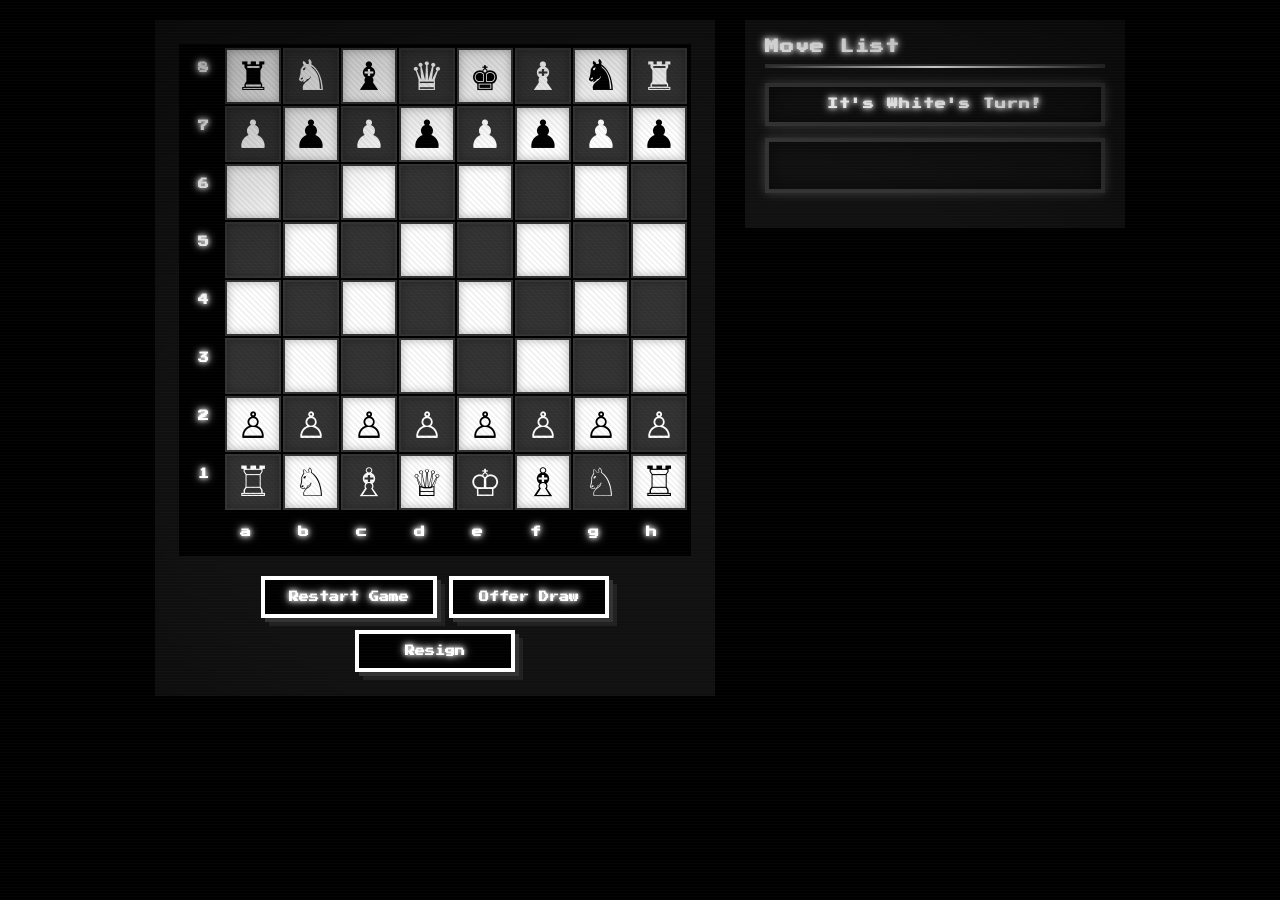
<file: source code/index.html>
<!DOCTYPE html>
<html lang="en" >
<head>
  <meta charset="UTF-8">
  <title>Srimaan's Chess Game engine</title>
  <link rel="stylesheet" href="./style.css">

</head>
<body>
<div id="game-container">
  <div id="board-container">
    <div id="game">
      <div id="board-wrapper">
        <!-- Rank 8 -->
        <div class="cellprefix rank-8">8</div>
        <div class="gamecell" id="1_8"></div>
        <div class="gamecell grey" id="2_8"></div>
        <div class="gamecell" id="3_8"></div>
        <div class="gamecell grey" id="4_8"></div>
        <div class="gamecell" id="5_8"></div>
        <div class="gamecell grey" id="6_8"></div>
        <div class="gamecell" id="7_8"></div>
        <div class="gamecell grey" id="8_8"></div>
        
        <!-- Rank 7 -->
        <div class="cellprefix rank-7">7</div>
        <div class="gamecell grey" id="1_7"></div>
        <div class="gamecell" id="2_7"></div>
        <div class="gamecell grey" id="3_7"></div>
        <div class="gamecell" id="4_7"></div>
        <div class="gamecell grey" id="5_7"></div>
        <div class="gamecell" id="6_7"></div>
        <div class="gamecell grey" id="7_7"></div>
        <div class="gamecell" id="8_7"></div>
        
        <!-- Rank 6 -->
        <div class="cellprefix rank-6">6</div>
        <div class="gamecell" id="1_6"></div>
        <div class="gamecell grey" id="2_6"></div>
        <div class="gamecell" id="3_6"></div>
        <div class="gamecell grey" id="4_6"></div>
        <div class="gamecell" id="5_6"></div>
        <div class="gamecell grey" id="6_6"></div>
        <div class="gamecell" id="7_6"></div>
        <div class="gamecell grey" id="8_6"></div>
        
        <!-- Rank 5 -->
        <div class="cellprefix rank-5">5</div>
        <div class="gamecell grey" id="1_5"></div>
        <div class="gamecell" id="2_5"></div>
        <div class="gamecell grey" id="3_5"></div>
        <div class="gamecell" id="4_5"></div>
        <div class="gamecell grey" id="5_5"></div>
        <div class="gamecell" id="6_5"></div>
        <div class="gamecell grey" id="7_5"></div>
        <div class="gamecell" id="8_5"></div>
        
        <!-- Rank 4 -->
        <div class="cellprefix rank-4">4</div>
        <div class="gamecell" id="1_4"></div>
        <div class="gamecell grey" id="2_4"></div>
        <div class="gamecell" id="3_4"></div>
        <div class="gamecell grey" id="4_4"></div>
        <div class="gamecell" id="5_4"></div>
        <div class="gamecell grey" id="6_4"></div>
        <div class="gamecell" id="7_4"></div>
        <div class="gamecell grey" id="8_4"></div>
        
        <!-- Rank 3 -->
        <div class="cellprefix rank-3">3</div>
        <div class="gamecell grey" id="1_3"></div>
        <div class="gamecell" id="2_3"></div>
        <div class="gamecell grey" id="3_3"></div>
        <div class="gamecell" id="4_3"></div>
        <div class="gamecell grey" id="5_3"></div>
        <div class="gamecell" id="6_3"></div>
        <div class="gamecell grey" id="7_3"></div>
        <div class="gamecell" id="8_3"></div>
        
        <!-- Rank 2 -->
        <div class="cellprefix rank-2">2</div>
        <div class="gamecell" id="1_2"></div>
        <div class="gamecell grey" id="2_2"></div>
        <div class="gamecell" id="3_2"></div>
        <div class="gamecell grey" id="4_2"></div>
        <div class="gamecell" id="5_2"></div>
        <div class="gamecell grey" id="6_2"></div>
        <div class="gamecell" id="7_2"></div>
        <div class="gamecell grey" id="8_2"></div>
        
        <!-- Rank 1 -->
        <div class="cellprefix rank-1">1</div>
        <div class="gamecell grey" id="1_1"></div>
        <div class="gamecell" id="2_1"></div>
        <div class="gamecell grey" id="3_1"></div>
        <div class="gamecell" id="4_1"></div>
        <div class="gamecell grey" id="5_1"></div>
        <div class="gamecell" id="6_1"></div>
        <div class="gamecell grey" id="7_1"></div>
        <div class="gamecell" id="8_1"></div>
        
        <!-- File labels (a-h) at the bottom -->
        <div class="cellprefix file-empty"></div>
        <div class="cellprefix file-a">a</div>
        <div class="cellprefix file-b">b</div>
        <div class="cellprefix file-c">c</div>
        <div class="cellprefix file-d">d</div>
        <div class="cellprefix file-e">e</div>
        <div class="cellprefix file-f">f</div>
        <div class="cellprefix file-g">g</div>
        <div class="cellprefix file-h">h</div>
      </div>
      <div id="game-controls">
        <button id='restart-btn' onclick="main.methods.restart()">Restart Game</button>
        <button id='draw-btn' onclick="main.methods.offerDraw()">Offer Draw</button>
        <button id='resign-btn' onclick="main.methods.resign()">Resign</button>
      </div>
    </div>
  </div>
  <div id="move-list-container">
    <div id="move-list-header">
      <h3>Move List</h3>
    </div>
    <div id="turn-display">It's White's Turn!</div>
    <div id="status-display"></div>
    <div id="move-list"></div>
  </div>
</div>
  <script src='https://cdnjs.cloudflare.com/ajax/libs/jquery/3.2.1/jquery.min.js'></script>
  <script  src="./script.js"></script>

</body>
</html>
</file>
<file: source code/style.css>
@import url('https://fonts.googleapis.com/css2?family=Press+Start+2P&family=VT323&display=swap');

html,
body {
  width: 100%;
  height: 100%;
  padding: 0;
  margin: 0;
  font-family: 'VT323', monospace;
  background: #000;
  min-height: 100vh;
  overflow-x: hidden;
}

* {
  box-sizing: border-box;
  image-rendering: pixelated;
  image-rendering: crisp-edges;
}

body::before {
  content: "";
  position: fixed;
  top: 0;
  left: 0;
  width: 100%;
  height: 100%;
  background: repeating-linear-gradient(
    0deg,
    rgba(255, 255, 255, 0.03) 0px,
    rgba(255, 255, 255, 0.03) 1px,
    transparent 1px,
    transparent 3px
  );
  pointer-events: none;
  z-index: 9999;
  opacity: 0.5;
}

body::after {
  content: "";
  position: fixed;
  top: 0;
  left: 0;
  width: 100%;
  height: 100%;
  background: radial-gradient(ellipse at center, transparent 50%, rgba(0, 0, 0, 0.6) 100%);
  pointer-events: none;
  z-index: 9998;
}

#game-container {
  display: flex;
  justify-content: center;
  align-items: flex-start;
  padding: 20px;
  gap: 30px;
  min-height: 100vh;
  position: relative;
  z-index: 1;
}

#board-container {
  flex: 0 0 auto;
  position: relative;
}

#game {
  width: 100%;
  max-width: 560px;
  margin: 0 auto;
  background: #111;
  padding: 24px;
  position: relative;
}

#board-wrapper {
  display: grid;
  grid-template-columns: 40px repeat(8, 1fr);
  grid-template-rows: repeat(8, 1fr) 40px;
  gap: 2px;
  width: 100%;
  aspect-ratio: 1;
  max-width: 512px;
  margin: 0 auto;
  background: #000;
  padding: 4px;
}

.cellprefix {
  display: flex;
  align-items: center;
  justify-content: center;
  font-family: 'Press Start 2P', cursive;
  font-weight: bold;
  color: #fff;
  font-size: 11px;
  height: 40px;
  width: 40px;
  text-shadow: 0 0 5px #fff, 0 0 10px #fff;
}

.rank-8 { grid-row: 1; grid-column: 1; }
.rank-7 { grid-row: 2; grid-column: 1; }
.rank-6 { grid-row: 3; grid-column: 1; }
.rank-5 { grid-row: 4; grid-column: 1; }
.rank-4 { grid-row: 5; grid-column: 1; }
.rank-3 { grid-row: 6; grid-column: 1; }
.rank-2 { grid-row: 7; grid-column: 1; }
.rank-1 { grid-row: 8; grid-column: 1; }

.file-a { grid-row: 9; grid-column: 2; }
.file-b { grid-row: 9; grid-column: 3; }
.file-c { grid-row: 9; grid-column: 4; }
.file-d { grid-row: 9; grid-column: 5; }
.file-e { grid-row: 9; grid-column: 6; }
.file-f { grid-row: 9; grid-column: 7; }
.file-g { grid-row: 9; grid-column: 8; }
.file-h { grid-row: 9; grid-column: 9; }
.file-empty { grid-row: 9; grid-column: 1; }

.gamecell {
  border: 2px solid #333;
  font-family: 'VT323', monospace;
  font-size: 48px;
  cursor: pointer;
  display: flex;
  align-items: center;
  justify-content: center;
  transition: all 0.1s ease;
  background: #fff;
  color: #000;
  aspect-ratio: 1;
  min-width: 0;
  min-height: 0;
  position: relative;
  box-shadow: inset 0 0 10px rgba(0, 0, 0, 0.3);
}

.gamecell::before {
  content: "";
  position: absolute;
  top: 0;
  left: 0;
  right: 0;
  bottom: 0;
  background: repeating-linear-gradient(
    45deg,
    transparent,
    transparent 2px,
    rgba(0, 0, 0, 0.05) 2px,
    rgba(0, 0, 0, 0.05) 4px
  );
  pointer-events: none;
}

.gamecell:hover {
  background: #ddd;
  z-index: 2;
  transform: scale(1.02);
  box-shadow: 
    0 0 15px rgba(255, 255, 255, 0.4),
    inset 0 0 10px rgba(0, 0, 0, 0.3);
  border-color: #fff;
}

.gamecell.grey {
  background: #333 !important;
  color: #fff;
}

.gamecell.grey:hover {
  background: #555 !important;
}

.gamecell.green {
  background: #555 !important;
  box-shadow: 
    inset 0 0 20px rgba(255, 255, 255, 0.3),
    0 0 15px rgba(255, 255, 255, 0.5) !important;
  transform: scale(1.02);
  border-color: #fff;
  animation: pulseWhite 1s ease-in-out infinite;
}

@keyframes pulseWhite {
  0%, 100% { box-shadow: inset 0 0 20px rgba(255, 255, 255, 0.3), 0 0 15px rgba(255, 255, 255, 0.5); }
  50% { box-shadow: inset 0 0 30px rgba(255, 255, 255, 0.5), 0 0 25px rgba(255, 255, 255, 0.8); }
}

#game-controls {
  margin-top: 20px;
  text-align: center;
  display: flex;
  justify-content: center;
  gap: 12px;
  flex-wrap: wrap;
}

#game-controls button {
  font-family: 'Press Start 2P', cursive;
  padding: 12px 24px;
  font-size: 10px;
  font-weight: bold;
  border: 4px solid #fff;
  border-radius: 0;
  cursor: pointer;
  transition: all 0.1s ease;
  box-shadow: 
    4px 4px 0 #333,
    8px 8px 0 rgba(51, 51, 51, 0.5);
  min-width: 160px;
  background: #000;
  color: #fff;
  text-shadow: 0 0 5px #fff, 0 0 10px #fff;
  position: relative;
  overflow: hidden;
}

#game-controls button::before {
  content: "";
  position: absolute;
  top: 0;
  left: -100%;
  width: 100%;
  height: 100%;
  background: linear-gradient(90deg, transparent, rgba(255, 255, 255, 0.2), transparent);
  transition: left 0.3s ease;
}

#game-controls button:hover {
  background: #222;
  color: #fff;
  transform: translate(-2px, -2px);
  box-shadow: 
    6px 6px 0 #333,
    12px 12px 0 rgba(51, 51, 51, 0.5);
  text-shadow: 0 0 10px #fff, 0 0 20px #fff;
}

#game-controls button:hover::before {
  left: 100%;
}

#game-controls button:active {
  transform: translate(2px, 2px);
  box-shadow: 
    2px 2px 0 #333,
    4px 4px 0 rgba(51, 51, 51, 0.5);
}

#restart-btn {
  border-color: #fff;
  color: #fff;
}

#restart-btn:hover {
  background: #222;
  border-color: #fff;
  box-shadow: 
    6px 6px 0 #333,
    12px 12px 0 rgba(51, 51, 51, 0.5);
}

#draw-btn {
  border-color: #fff;
  color: #fff;
  text-shadow: 0 0 5px #fff, 0 0 10px #fff;
}

#draw-btn:hover {
  background: #222;
  border-color: #fff;
  box-shadow: 
    6px 6px 0 #333,
    12px 12px 0 rgba(51, 51, 51, 0.5);
  text-shadow: 0 0 10px #fff, 0 0 20px #fff;
}

#resign-btn {
  border-color: #fff;
  color: #fff;
  text-shadow: 0 0 5px #fff, 0 0 10px #fff;
}

#resign-btn:hover {
  background: #222;
  border-color: #fff;
  box-shadow: 
    6px 6px 0 #333,
    12px 12px 0 rgba(51, 51, 51, 0.5);
  text-shadow: 0 0 10px #fff, 0 0 20px #fff;
}

#move-list-container {
  flex: 1;
  max-width: 380px;
  background: #111;
  padding: 20px;
  height: fit-content;
  max-height: 600px;
  overflow-y: auto;
  position: relative;
}

#move-list-header {
  display: flex;
  justify-content: space-between;
  align-items: center;
  margin-bottom: 15px;
  padding-bottom: 10px;
  border-bottom: 4px solid #333;
  position: relative;
}

#move-list-header::after {
  content: "";
  position: absolute;
  bottom: -4px;
  left: 0;
  right: 0;
  height: 2px;
  background: linear-gradient(90deg, transparent, #fff, transparent);
}

#move-list-header h3 {
  margin: 0;
  color: #fff;
  font-family: 'Press Start 2P', cursive;
  font-size: 14px;
  text-shadow: 0 0 5px #fff, 0 0 10px #fff;
  letter-spacing: 1px;
}

#clear-moves {
  font-family: 'Press Start 2P', cursive;
  padding: 6px 12px;
  font-size: 8px;
  font-weight: bold;
  border: 3px solid #fff;
  border-radius: 0;
  cursor: pointer;
  background: #111;
  color: #fff;
  text-shadow: 0 0 5px #fff;
  transition: all 0.1s ease;
  box-shadow: 3px 3px 0 #333;
}

#clear-moves:hover {
  background: #333;
  transform: translate(-1px, -1px);
  box-shadow: 4px 4px 0 #333;
  text-shadow: 0 0 10px #fff, 0 0 20px #fff;
}

#turn-display {
  max-width: 100%;
  max-height: 50px;
  width: 100%;
  height: 100%;
  position: relative;
  border: 4px solid #333;
  border-radius: 0;
  text-align: center;
  padding: 12px 0;
  background: #111;
  color: #fff;
  font-family: 'Press Start 2P', cursive;
  font-weight: bold;
  font-size: 11px;
  transition: all 0.1s ease;
  box-shadow: 
    inset 0 0 20px rgba(0, 0, 0, 0.5),
    0 0 10px rgba(255, 255, 255, 0.2);
  margin-bottom: 12px;
  text-shadow: 0 0 5px #fff, 0 0 10px #fff;
  letter-spacing: 1px;
}

#turn-display.turnhighlight {
  background: #222 !important;
  border-color: #fff !important;
  color: #fff !important;
  box-shadow: 
    inset 0 0 30px rgba(255, 255, 255, 0.2),
    0 0 20px rgba(255, 255, 255, 0.5);
  animation: turnPulse 0.5s ease-in-out infinite;
}

@keyframes turnPulse {
  0%, 100% { text-shadow: 0 0 5px #fff, 0 0 10px #fff; }
  50% { text-shadow: 0 0 15px #fff, 0 0 30px #fff, 0 0 45px #fff; }
}

#status-display {
  max-width: 100%;
  max-height: 50px;
  width: 100%;
  height: 100%;
  position: relative;
  border: 4px solid #333;
  border-radius: 0;
  text-align: center;
  padding: 12px 0;
  background: #111;
  color: #fff;
  font-family: 'Press Start 2P', cursive;
  font-weight: bold;
  font-size: 11px;
  transition: all 0.1s ease;
  box-shadow: 
    inset 0 0 20px rgba(0, 0, 0, 0.5),
    0 0 10px rgba(255, 255, 255, 0.2);
  margin-bottom: 15px;
  min-height: 55px;
  text-shadow: 0 0 5px #fff, 0 0 10px #fff;
  letter-spacing: 1px;
}

#status-display.check {
  background: #222;
  border-color: #fff;
  color: #fff;
  box-shadow: 
    inset 0 0 30px rgba(255, 255, 255, 0.2),
    0 0 20px rgba(255, 255, 255, 0.5);
  animation: checkPulse 0.5s ease-in-out infinite;
}

@keyframes checkPulse {
  0%, 100% { text-shadow: 0 0 5px #fff, 0 0 10px #fff; }
  50% { text-shadow: 0 0 15px #fff, 0 0 30px #fff, 0 0 45px #fff; }
}

#status-display.checkmate {
  background: #222;
  border-color: #fff;
  color: #fff;
  box-shadow: 
    inset 0 0 30px rgba(255, 255, 255, 0.2),
    0 0 20px rgba(255, 255, 255, 0.5);
  animation: checkmatePulse 0.3s ease-in-out infinite;
}

@keyframes checkmatePulse {
  0%, 100% { text-shadow: 0 0 5px #fff, 0 0 10px #fff; transform: scale(1); }
  50% { text-shadow: 0 0 15px #fff, 0 0 30px #fff, 0 0 45px #fff; transform: scale(1.02); }
}

#status-display.stalemate {
  background: #222;
  border-color: #fff;
  color: #fff;
  box-shadow: 
    inset 0 0 30px rgba(255, 255, 255, 0.2),
    0 0 20px rgba(255, 255, 255, 0.5);
  text-shadow: 0 0 5px #fff, 0 0 10px #fff;
}

#status-display.draw {
  background: #222;
  border-color: #fff;
  color: #fff;
  box-shadow: 
    inset 0 0 30px rgba(255, 255, 255, 0.2),
    0 0 20px rgba(255, 255, 255, 0.5);
  text-shadow: 0 0 5px #fff, 0 0 10px #fff;
}

#move-list {
  font-family: 'VT323', monospace;
  font-size: 18px;
  line-height: 1.8;
  color: #fff;
  text-shadow: 0 0 3px #fff;
}

.move-entry {
  display: flex;
  justify-content: space-between;
  padding: 6px 10px;
  border-radius: 0;
  transition: background 0.1s ease;
  border-bottom: 1px dashed #333;
}

.move-entry:hover {
  background: #222;
  box-shadow: inset 0 0 20px rgba(255, 255, 255, 0.1);
}

.move-number {
  font-family: 'Press Start 2P', cursive;
  font-weight: bold;
  color: #fff;
  min-width: 45px;
  text-shadow: 0 0 5px #fff;
}

.move-white {
  color: #fff;
  text-shadow: 0 0 3px #fff;
}

.move-black {
  color: #ccc;
  text-shadow: 0 0 3px #ccc;
}

.move-capture {
  color: #fff;
  font-weight: bold;
  text-shadow: 0 0 5px #fff, 0 0 10px #fff;
}

.move-check {
  color: #fff;
  font-weight: bold;
  text-shadow: 0 0 5px #fff, 0 0 10px #fff;
}

.move-checkmate {
  color: #fff;
  font-weight: bold;
  text-shadow: 0 0 5px #fff, 0 0 10px #fff;
}

#move-list-container::-webkit-scrollbar {
  width: 12px;
}

#move-list-container::-webkit-scrollbar-track {
  background: #111;
  border: 2px solid #333;
}

#move-list-container::-webkit-scrollbar-thumb {
  background: #fff;
  border: 2px solid #111;
  box-shadow: inset 0 0 10px rgba(255, 255, 255, 0.5);
}

#move-list-container::-webkit-scrollbar-thumb:hover {
  background: #ddd;
}

#move-list-container::-webkit-scrollbar-corner {
  background: #111;
}

::selection {
  background: rgba(255, 255, 255, 0.3);
  color: #000;
}

button:focus,
.gamecell:focus {
  outline: 2px solid #fff;
  outline-offset: 2px;
}

.gamecell {
  font-variant-emoji: text;
  line-height: 1;
}

@keyframes crtFlicker {
  0%, 100% { opacity: 1; }
  50% { opacity: 0.98; }
}

.gamecell:not(.grey):not(.green) {
  animation: crtFlicker 4s ease-in-out infinite;
}
</file>
